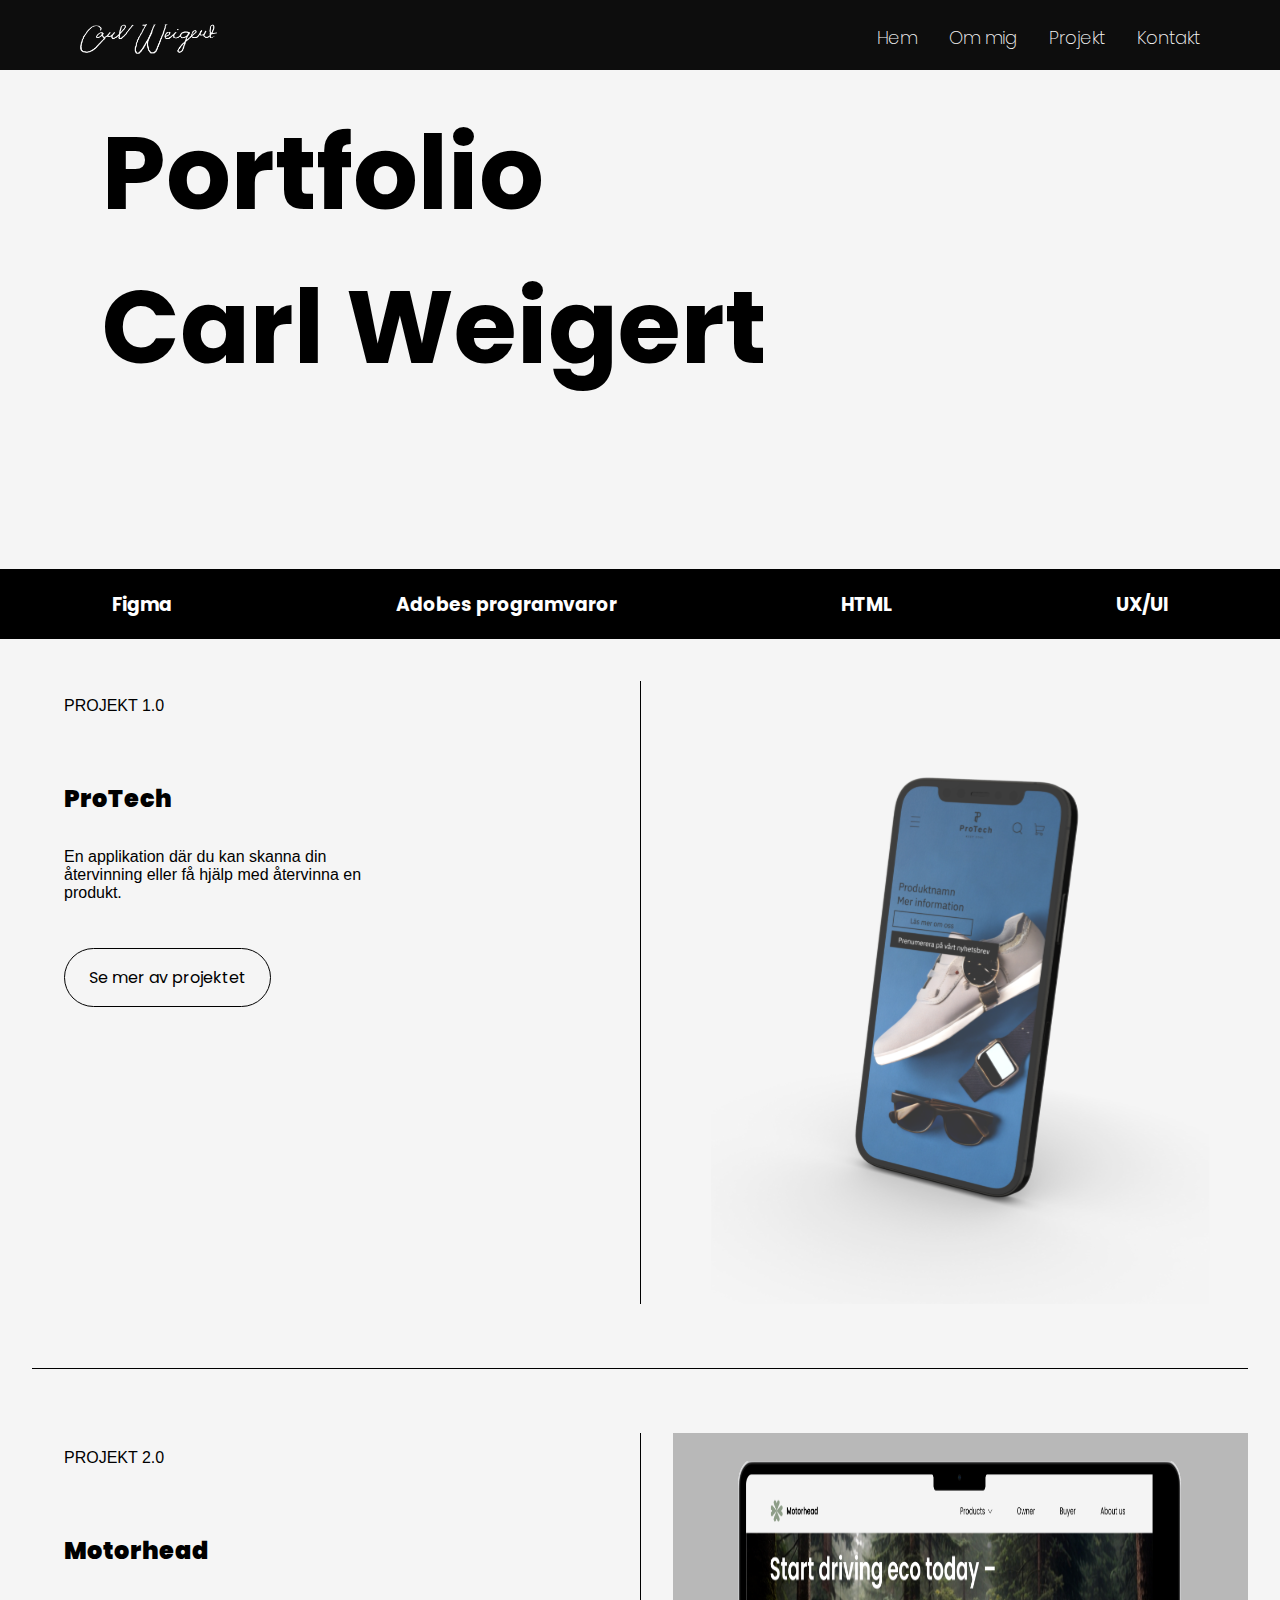
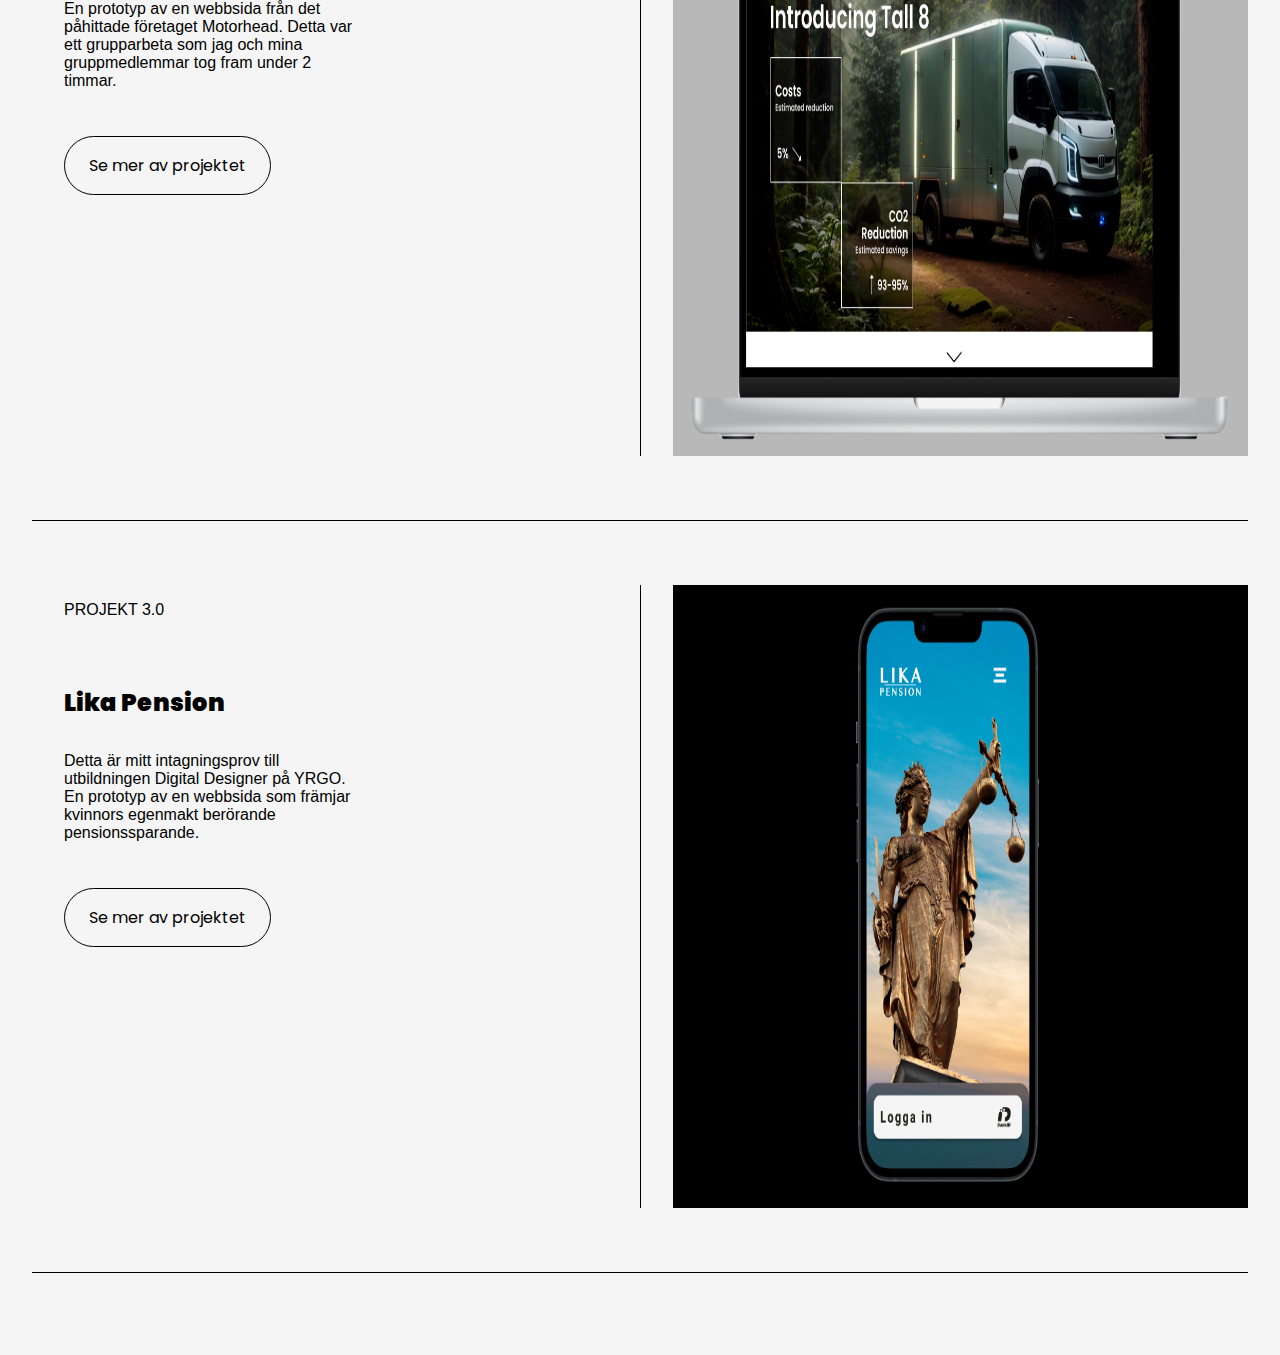
<file: index.html>
<!DOCTYPE html>
<html lang="en">
<head>
    <meta charset="UTF-8">
    <meta name="viewport" content="width=device-width, initial-scale=1.0">
    <title>Carl Weigerts portfolio</title>
    <link rel="stylesheet" href="stylesheet/style.css" />
    <link rel="preconnect" href="https://fonts.googleapis.com">
    <link rel="preconnect" href="https://fonts.gstatic.com" crossorigin>
    <link href="https://fonts.googleapis.com/css2?family=Pixelify+Sans&family=Poppins:wght@600;700&display=swap" rel="stylesheet">
    <link rel="icon" type="image/x-icon" href="images/loga-carl-cirkel.svg" />
</head>
<body>
    <div class="navbar">
        <header class="header-container">
            <div class="logo"><a href="#logotyp"><img src="images/carlweigertlogowhite.png" alt="logo"></a></div>
            <div class="meny">
                <a href="#index.html">Hem</a>
                <a href="#ommig">Om mig</a>
                <a href="#minaprojekt">Projekt</a>
                <a href="#kontakt">Kontakt</a>
            </div>
        </header>
    </div>
        <div class="intro-container">
            <h1>Portfolio<br/> Carl Weigert</h1>
        </div>
        <div class="banner">
            <h3>Figma</h3><h3>Adobes programvaror</h3><h3>HTML</h3><h3>UX/UI</h3></div>
        <div class="project">
            <div class="left">
                <p class="label">projekt 1.0</p>
                <h2>ProTech</h2>
                <p class="project-description">En applikation där du kan skanna
                din återvinning eller få hjälp med återvinna en produkt. </p>
                <div class="wrapper-link">
                    <a class="project-link" href="project.html">Se mer av projektet</a>
                </div>
            </div>
            <div class="right">
                <img src="images/desktop/protech-phone.svg">
            </div>
        </div>
        <div class="project">
            <div class="left">
                <p class="label">projekt 2.0</p>
                <h2>Motorhead</h2>
                <p class="project-description">En prototyp av en webbsida från det påhittade företaget Motorhead.
                    Detta var ett grupparbeta som jag och mina gruppmedlemmar tog fram under 2 timmar.
                </p>
                <div class="wrapper-link">
                    <a class="project-link" href="#">Se mer av projektet</a>
                </div>
            </div>
            <div class="right">
                <img src="images/website-car-motorhead.png">
            </div>
        </div>
        <div class="project">
            <div class="left">
                <p class="label">projekt 3.0</p>
                <h2>Lika Pension</h2>
                <p class="project-description">Detta är mitt intagningsprov till utbildningen Digital Designer på YRGO.
                    En prototyp av en webbsida som främjar kvinnors egenmakt berörande pensionssparande.
                </p>
                <div class="wrapper-link">
                    <a class="project-link" href="#">Se mer av projektet</a>
                </div>
            </div>
            <div class="right">
                <img src="images/Skärmavbild 2023-11-17 kl. 12.06.06.png">
            </div>
        </div>


</body>
</html>
</file>
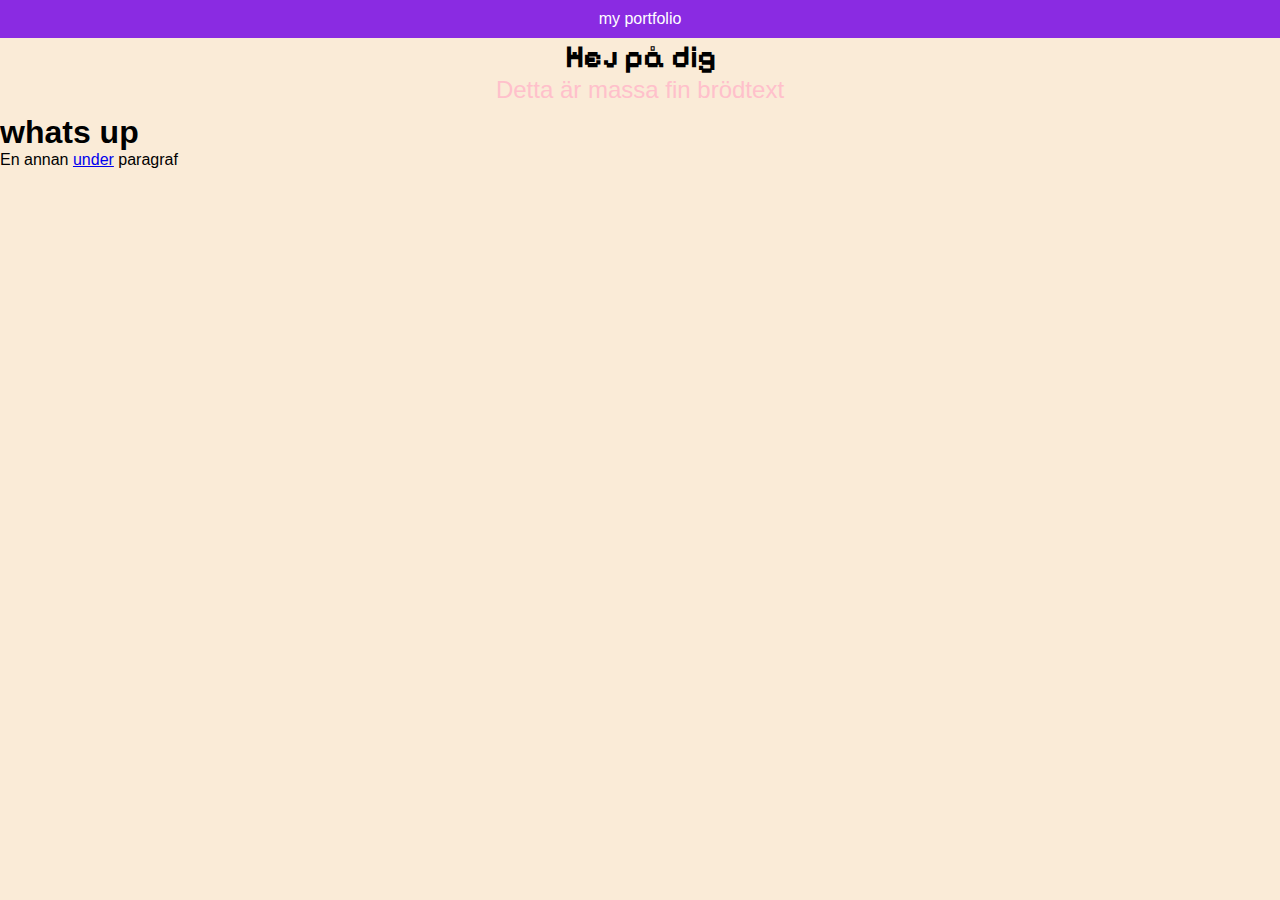
<file: indextest.html>
<!DOCTYPE html>
    <head>
        <meta charset="UTF-8">
        <meta name="viewport" content="width=device-width, initial-scale=1.0">
        <title>Your Portfolio</title>
        <link rel="stylesheet" href="stylesheet/styletest.css" />
        <link rel="preconnect" href="https://fonts.googleapis.com">
        <link rel="preconnect" href="https://fonts.gstatic.com" crossorigin>
        <link href="https://fonts.googleapis.com/css2?family=Pixelify+Sans&display=swap" rel="stylesheet">
    </head>
    <body>
        <div class="my-toolbar">my portfolio</div>
        <section class="intro-section">
            <h1>Hej på dig</h1>
            <p class="intro">Detta är massa fin brödtext</p>
        </section>
        <h1>whats up</h1>
        <p>En annan <a href="#">under</a> paragraf</p>
    </body>
</html>
</file>
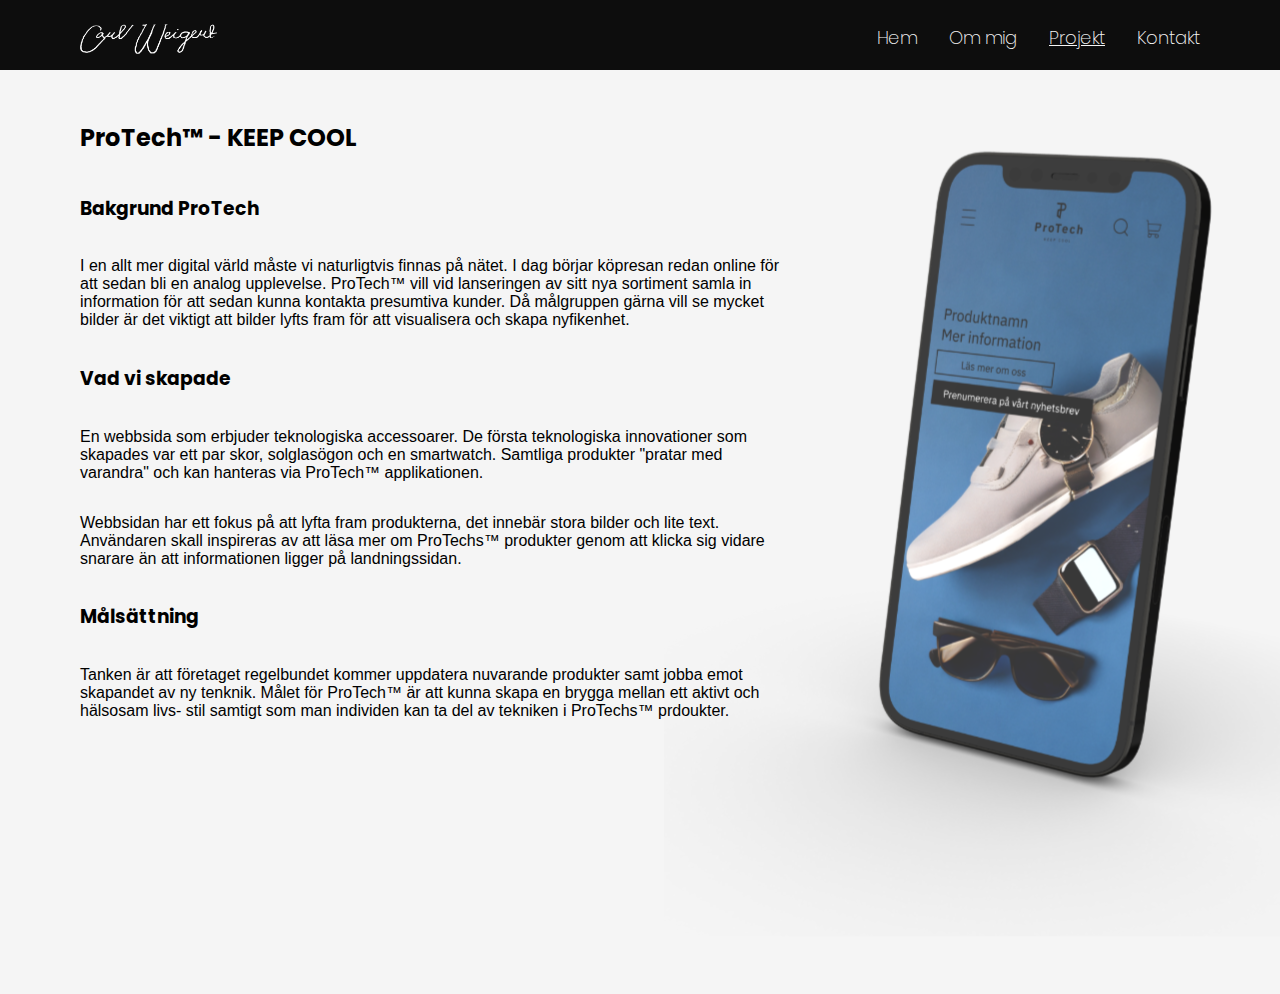
<file: project.html>
<!DOCTYPE html>
<html lang="en">
<head>
    <meta charset="UTF-8">
    <meta name="viewport" content="width=device-width, initial-scale=1.0">
    <title>Carl Weigerts portfolio</title>
    <link rel="stylesheet" href="stylesheet/style.css" />
    <link rel="preconnect" href="https://fonts.googleapis.com">
    <link rel="preconnect" href="https://fonts.gstatic.com" crossorigin>
    <link href="https://fonts.googleapis.com/css2?family=Pixelify+Sans&family=Poppins:wght@600;700&display=swap" rel="stylesheet">
    <link rel="icon" type="image/x-icon" href="images/loga-carl-cirkel.svg" />
</head>
<body>
    <div class="navbar">
        <header class="header-container">
            <div class="logo"><a href="index.html"><img src="images/carlweigertlogowhite.png" alt="logo"></a></div>
            <div class="meny">
                <a href="index.html">Hem</a>
                <a href="#ommig">Om mig</a>
                <div class="project-site">
                    <a href="#minaprojekt">Projekt</a>
                </div>
                <a href="#kontakt">Kontakt</a>
            </div>
        </header>
    </div>
    <div class="portfolio-section container">
        <div class="portfolio-text">
            <h2>ProTech™ - KEEP COOL</h2>
            <h3>Bakgrund ProTech</h3>
            <p> I en allt mer digital värld måste vi naturligtvis finnas på nätet. I dag börjar köpresan redan
                online för att sedan bli en analog upplevelse. ProTech™ vill vid lanseringen av sitt nya sortiment
                samla in information för att sedan kunna kontakta presumtiva kunder. Då målgruppen gärna vill se
                mycket bilder är det viktigt att bilder lyfts fram för att visualisera och skapa nyfikenhet. </p>
            <h3>Vad vi skapade</h3>    
            <p>En webbsida som erbjuder teknologiska accessoarer. De första teknologiska innovationer som skapades
                var ett par skor, solglasögon och en smartwatch. Samtliga produkter "pratar med varandra" och kan
                hanteras via ProTech™ applikationen.</p>
            <p>Webbsidan har ett fokus på att lyfta fram produkterna, det innebär stora bilder och lite text.
                Användaren skall inspireras av att läsa mer om ProTechs™ produkter genom att klicka sig vidare
                snarare än att informationen ligger på landningssidan.</p>
            <h3>Målsättning</h3>
            <p>Tanken är att företaget regelbundet kommer uppdatera nuvarande produkter samt jobba emot skapandet
                av ny tenknik. Målet för ProTech™ är att kunna skapa en brygga mellan ett aktivt och hälsosam livs-
                stil samtigt som man individen kan ta del av tekniken i ProTechs™ prdoukter. 
            </p>
        </div>
        <div class="portfolio-image">
            <img src="images/desktop/protech-phone.svg" alt="Portfolio Image">
        </div>
    </div>
</body>
</html>
</file>
<file: stylesheet/style.css>
*   {
box-sizing: border-box;
}
body {
    margin: 0;
    padding: 0;
    background-color: whitesmoke;
    font-family: Arial, sans-serif;
    padding-bottom: 50px;
}
h1 {
    font-family: 'Pixelify Sans', sans-serif;
    font-family: 'Poppins', sans-serif;
}
h2 {
    font-family: 'Pixelify Sans', sans-serif;
    font-family: 'Poppins', sans-serif;
}

h3 {
    font-family: 'Pixelify Sans', sans-serif;
    font-family: 'Poppins', sans-serif;
}

a {
    font-family: 'Pixelify Sans', sans-serif;
    font-family: 'Poppins', sans-serif; 
}
.intro-container {
    margin: 1vw 8vw;
    max-width: 80%;
}
.navbar {
    background-color: black;
    opacity: 95%;
    position: fixed;
    top: 0;
    width: 100vw;
    height: 70px;
}

.navbar a {
    display: flex;
    color: whitesmoke;
    text-align: center;
    padding: 14px 16px;
    text-decoration: none;
    font-weight: 200;
    font-size: 18px;
}

.navbar .meny a:hover {
    transform: scale(1.1);
    color: orange;
}

.navbar .header-container .logo a img {
    max-height: 30px;
    margin-right: 5px;
}

.navbar .header-container {
    display: flex;
    justify-content: space-between;
    padding: 10px 64px;
}

.meny {
    display: flex;
}

.header {
    padding: 16px 0;
}

.intro-container h1 {
    font-size: 8vw;
    max-width: 80%;
    margin: 96px 0 165px;
}

.banner {
    display: flex;
    justify-content: center;
    justify-content:space-around;
    border-top: 2px solid;
    border-bottom: 2px solid;
    margin-top: 10px;
    margin-bottom: 10px;
    background-color: black;
}

.banner h3 {
    color: white;
}

.project {
    display: flex;
    height: 80vh;
    margin: auto;
    padding-top: 32px;
    padding-bottom: 64px;
    margin-bottom: 32px;
    margin-left: 32px;
    margin-right: 32px;
    border-bottom: 1px solid black;
    width: auto;
}

.project .left {
    display: flex;
    flex-direction: column;
    width: 50%;
    padding-left: 32px;
}

.wrapper-link {
    margin-top: 30px;
}

.project .left .project-link {
    color: black;
    text-decoration: none;
    border: 1px solid;
    padding: 16px 24px;
    border-radius: 32px;
    font-size: 1rem;
    margin: auto;
    transition: all 150ms ease-in;
    display: inline-block;
}

.project .left .project-link:hover {
    background-color: black;
    color: aliceblue;
    transform: scale(1.1);
}

.project .left .label {
    text-transform: uppercase;
    font-size: 1rem;
}

.project .left h2 {
    font-size: 1.5rem;
    font-weight: 900;
    margin-top: 50px;
    margin-bottom: 16px;
}

.project .left .project-description {
    font-size: 1rem;
    max-width: 300px;
}

.project .right {
    display: flex;
    width: 50%;
    border-left: 1px solid;
    padding-left: 32px;
}

.project .right img{
    width: 100%;
    height: 100%;
    object-fit: fill;
}

/*projectsida*/

.navbar .header-container .meny .project-site a {
    text-decoration: underline;
}

.portfolio-section {
    display: flex;
    flex-direction: row;
    margin: auto;
    width: auto;
}

.portfolio-text {
    display: flex;
    justify-content: flex-start;
    flex-direction: column;
    margin-top: 100px;
    margin-left: 80px;
    color: #000;
    width: 1100px;
    margin-right: -10vw;
}

.portfolio-image {
    display: flex;
    width: 744px;
    height: 944px;
    margin-right: -10vw;
}

.portfolio-image img {
    width: inherit;
    height: inherit;
    object-fit: auto;
}

@media only screen and (max-width: 720px) {

    .container {
        width: 90%;
    }
    
    .navbar {
        position: static;
        height: auto;
    }

    .navbar .header-container {
        flex-direction: column;
        padding: 0 0 0 0;
    }

    .navbar .header-container .meny {
        display: flex;
        justify-content: center;
        font-weight: 100;
        font-size: 18px;
        
    }

    .navbar .header-container .logo a img {
       display: flex;
       justify-content: center;
       max-height: 30px;
       margin-right: 5px;
    }

    .logo {
        display: flex;
        justify-content: center;
    }

    .intro h1 {
        font-size: 30px;
    }

    .banner {
        flex-direction: row;
    }

    .banner h3 {
        font-size: 16px;
        font-weight: 400;
    }
    
    .project {
        flex-direction: column-reverse;
        margin-left: 0;
        margin-right: 0;
        height: auto;
        border-bottom: 1px solid black;
    }

    .project .left {
        display: flex;
        width: 100%;
    }

    .project .left h2 {
        margin-top: auto;
        font-size: 20px;
    }

    .project .left .project-description {
        font-size: 18px;
    }

    .project .left .label {
        font-size: 18px;
    }

    .project .left .project-link {
        font-size: 16px;
    }

    .project img {
        margin-top: -5vw;
    }

    .project .right {
        justify-content: center;
        width: auto;
        border-left: transparent;
        padding-left: 32px;
        padding-right: 32px;
    }

    /*projectsida*/

    .portfolio-section {
        display: flex;
        flex-direction: column-reverse;
        margin-left: auto;
        width: auto;
    }

    .portfolio-text {
        display: flex;
        justify-content: flex-start;
        flex-direction: column;
        margin-top: 20px;
        margin-left: 1vw;
        margin-right: 1vw;
        color: #000;
    }

    .portfolio-image {
        display: flex;
        width: 80vw;
        height: auto;
        margin-right: -1vw;
    }

}

    /*projectsida*/

    @media only screen and (max-width: 1000px) {
    .portfolio-image {
        margin-left: 1vw;
    }

    .portfolio-text {
        margin-left: 10vw;
        margin-right: -15vw;
        width: 55vw;
    }
}
</file>
<file: stylesheet/styletest.css>
* {
  box-sizing: border-box;
  margin: 0%;
}

body {
    background-color: antiquewhite;
    font-family: Arial, Helvetica, serif;
}

p {
    margin-bottom: 10px;
}

.intro {
    color: pink;
    font-size: 24px;
}

.my-toolbar {
    background-color: blueviolet;
    color: white;
    text-align: center;
    padding: 10px 0px;
}

.intro-section {
    text-align: center;
}

.intro-section h1 {
    font-family: 'Pixelify Sans', cursive;
}
</file>
